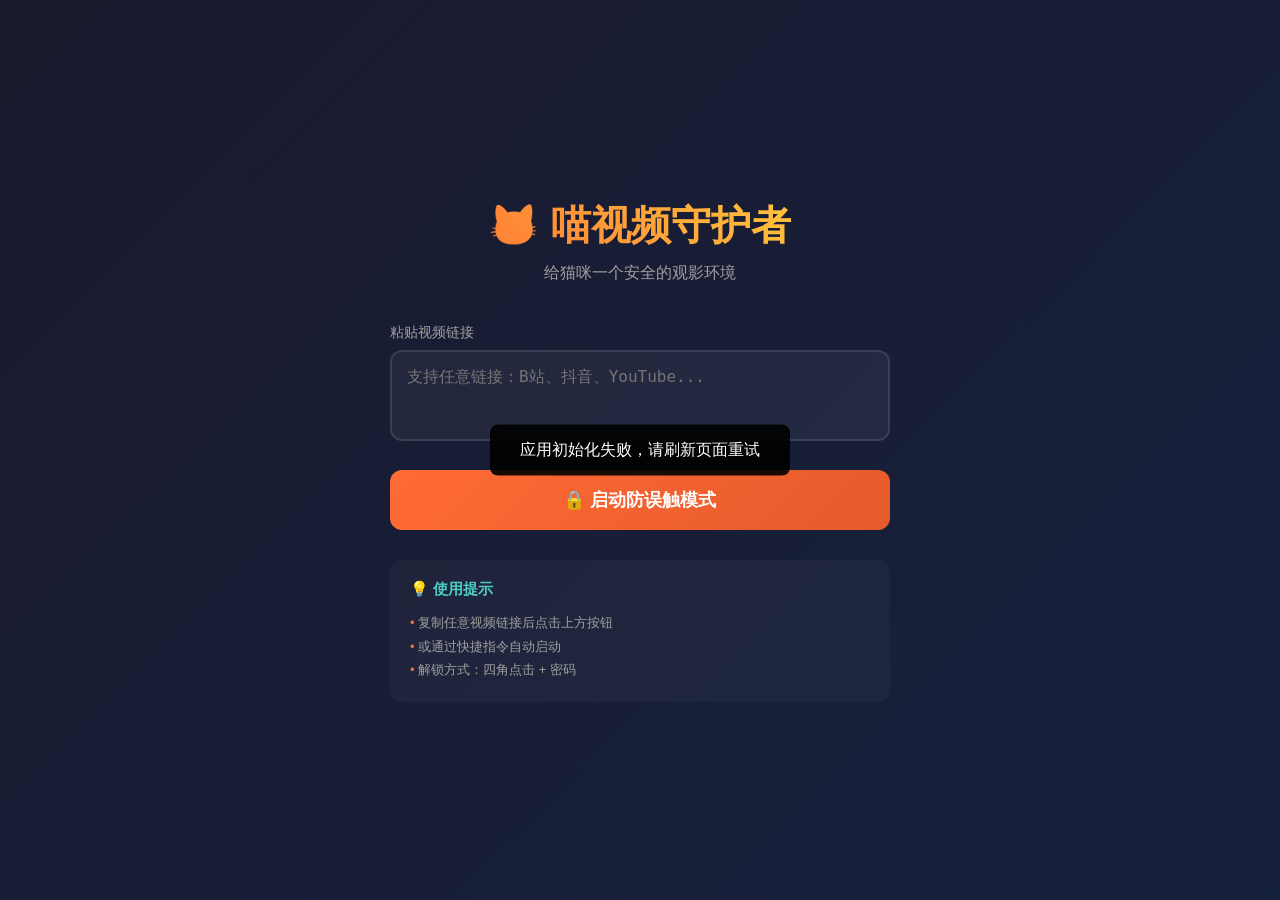
<file: cat-video-guard/index.html>
<!DOCTYPE html>
<html lang="zh-CN">
<head>
  <meta charset="UTF-8">
  <meta name="viewport" content="width=device-width, initial-scale=1.0, maximum-scale=1.0, user-scalable=no, viewport-fit=cover">
  <meta name="apple-mobile-web-app-capable" content="yes">
  <meta name="apple-mobile-web-app-status-bar-style" content="black-translucent">
  <meta name="apple-mobile-web-app-title" content="🐱猫猫视频">
  <meta name="theme-color" content="#000000">
  <title>🐱 喵视频守护者</title>
  <link rel="manifest" href="manifest.json">
  <link rel="stylesheet" href="css/style.css">
</head>
<body>
  <!-- 视频浏览器容器 -->
  <div id="browser-container">
    <iframe id="video-frame"
            sandbox="allow-scripts allow-same-origin allow-forms allow-presentation allow-popups"
            allow="autoplay; fullscreen; picture-in-play; camera; microphone"
            loading="eager"
            referrerpolicy="no-referrer">
    </iframe>
    
    <!-- 加载提示 -->
    <div id="loading-overlay" class="loading-overlay hidden">
      <div class="loading-spinner"></div>
      <p class="loading-text">正在加载视频...</p>
    </div>
    
    <!-- URL输入界面（首次使用或无参数时）-->
    <div id="url-input-view" class="input-view">
      <div class="input-container">
        <h1 class="app-title">🐱 喵视频守护者</h1>
        <p class="app-subtitle">给猫咪一个安全的观影环境</p>
        
        <div class="input-group">
          <label for="video-url">粘贴视频链接</label>
          <textarea id="video-url" 
                    placeholder="支持任意链接：B站、抖音、YouTube..."
                    rows="3"></textarea>
        </div>
        
        <button id="start-btn" class="primary-btn">
          🔒 启动防误触模式
        </button>
        
        <div class="tips">
          <h3>💡 使用提示</h3>
          <ul>
            <li>复制任意视频链接后点击上方按钮</li>
            <li>或通过快捷指令自动启动</li>
            <li>解锁方式：四角点击 + 密码</li>
          </ul>
        </div>
      </div>
    </div>
  </div>

  <!-- 🔒 防误触保护层 (核心!) -->
  <div id="guard-overlay" class="guard-overlay">
    <!-- 屏蔽区域 - 底部手势栏 -->
    <div class="blocked-zone zone-bottom" data-zone="home-indicator"></div>
    
    <!-- 屏蔽区域 - 左右滑动提示区（可选）-->
    <div class="blocked-zone zone-left" data-zone="swipe-left"></div>
    <div class="blocked-zone zone-right" data-zone="swipe-right"></div>

    <!-- 手势解锁交互区 -->
    <div id="gesture-unlock-area" class="unlock-area gesture-unlock">
      <div class="unlock-hint">
        <span class="lock-icon">🔒</span>
        <span class="hint-text">屏幕已锁定</span>
        <span class="hint-subtext">点击四角解锁</span>
      </div>
      
      <!-- 四角指示器 -->
      <div class="corner-indicators">
        <div class="corner corner-tl" data-corner="tl">
          <span class="corner-num">1</span>
          <div class="corner-ring"></div>
        </div>
        <div class="corner corner-tr" data-corner="tr">
          <span class="corner-num">2</span>
          <div class="corner-ring"></div>
        </div>
        <div class="corner corner-br" data-corner="br">
          <span class="corner-num">3</span>
          <div class="corner-ring"></div>
        </div>
        <div class="corner corner-bl" data-corner="bl">
          <span class="corner-num">4</span>
          <div class="corner-ring"></div>
        </div>
      </div>
      
      <!-- 进度指示 -->
      <div class="gesture-progress">
        <div class="progress-dots">
          <span class="dot active" data-step="1"></span>
          <span class="dot" data-step="2"></span>
          <span class="dot" data-step="3"></span>
          <span class="dot" data-step="4"></span>
        </div>
      </div>
    </div>

    <!-- PIN密码输入界面 (第二层解锁) -->
    <div id="pin-unlock-view" class="unlock-area pin-unlock hidden">
      <div class="pin-container">
        <div class="pin-header">
          <span class="pin-title">输入密码</span>
          <button class="pin-cancel-btn" id="pin-cancel">取消</button>
        </div>
        
        <div class="pin-display">
          <span class="pin-dot" data-index="0"></span>
          <span class="pin-dot" data-index="1"></span>
          <span class="pin-dot" data-index="2"></span>
          <span class="pin-dot" data-index="3"></span>
        </div>
        
        <div class="pin-keypad">
          <button class="key key-num" data-key="1">1</button>
          <button class="key key-num" data-key="2">2</button>
          <button class="key key-num" data-key="3">3</button>
          <button class="key key-num" data-key="4">4</button>
          <button class="key key-num" data-key="5">5</button>
          <button class="key key-num" data-key="6">6</button>
          <button class="key key-num" data-key="7">7</button>
          <button class="key key-num" data-key="8">8</button>
          <button class="key key-num" data-key="9">9</button>
          <button class="key key-empty"></button>
          <button class="key key-num" data-key="0">0</button>
          <button class="key key-delete" data-key="delete">⌫</button>
        </div>
        
        <div class="pin-actions">
          <button class="secondary-btn" id="pin-forgot">忘记密码?</button>
        </div>
      </div>
    </div>

    <!-- 猫爪检测提示 (趣味功能) -->
    <div id="cat-detected-toast" class="cat-toast hidden">
      <span class="cat-emoji">😼</span>
      <span class="toast-text">检测到猫爪操作!</span>
    </div>

    <!-- 解锁成功动画 -->
    <div id="unlock-success-animation" class="success-animation hidden">
      <div class="success-icon">✓</div>
      <span class="success-text">已解锁</span>
    </div>
  </div>

  <!-- 设置面板 (已解锁状态下可访问) -->
  <div id="settings-panel" class="settings-panel hidden">
    <div class="settings-content">
      <h2>⚙️ 设置</h2>
      
      <div class="setting-item">
        <label>修改PIN密码</label>
        <button id="change-pin-btn" class="small-btn">修改</button>
      </div>
      
      <div class="setting-item">
        <label>屏蔽底部手势栏</label>
        <input type="checkbox" id="toggle-bottom-bar" checked>
      </div>
      
      <div class="setting-item">
        <label>屏蔽侧边滑动</label>
        <input type="checkbox" id="toggle-sides" checked>
      </div>
      
      <div class="setting-item">
        <label>猫爪检测模式</label>
        <input type="checkbox" id="toggle-cat-detect">
      </div>
      
      <div class="setting-item">
        <label>自动重新锁定(秒)</label>
        <input type="number" id="auto-lock-time" value="30" min="5" max="300">
      </div>
      
      <button id="lock-now-btn" class="primary-btn">
        🔒 立即锁定
      </button>
      
      <button id="close-settings-btn" class="secondary-btn">
        关闭
      </button>
    </div>
  </div>

  <!-- JavaScript 模块 -->
  <script src="js/utils.js"></script>
  <script src="js/player.js"></script>
  <script src="js/unlock-gesture.js"></script>
  <script src="js/unlock-pin.js"></script>
  <script src="js/guard.js"></script>
  <script src="js/app.js"></script>
</body>
</html>
</file>
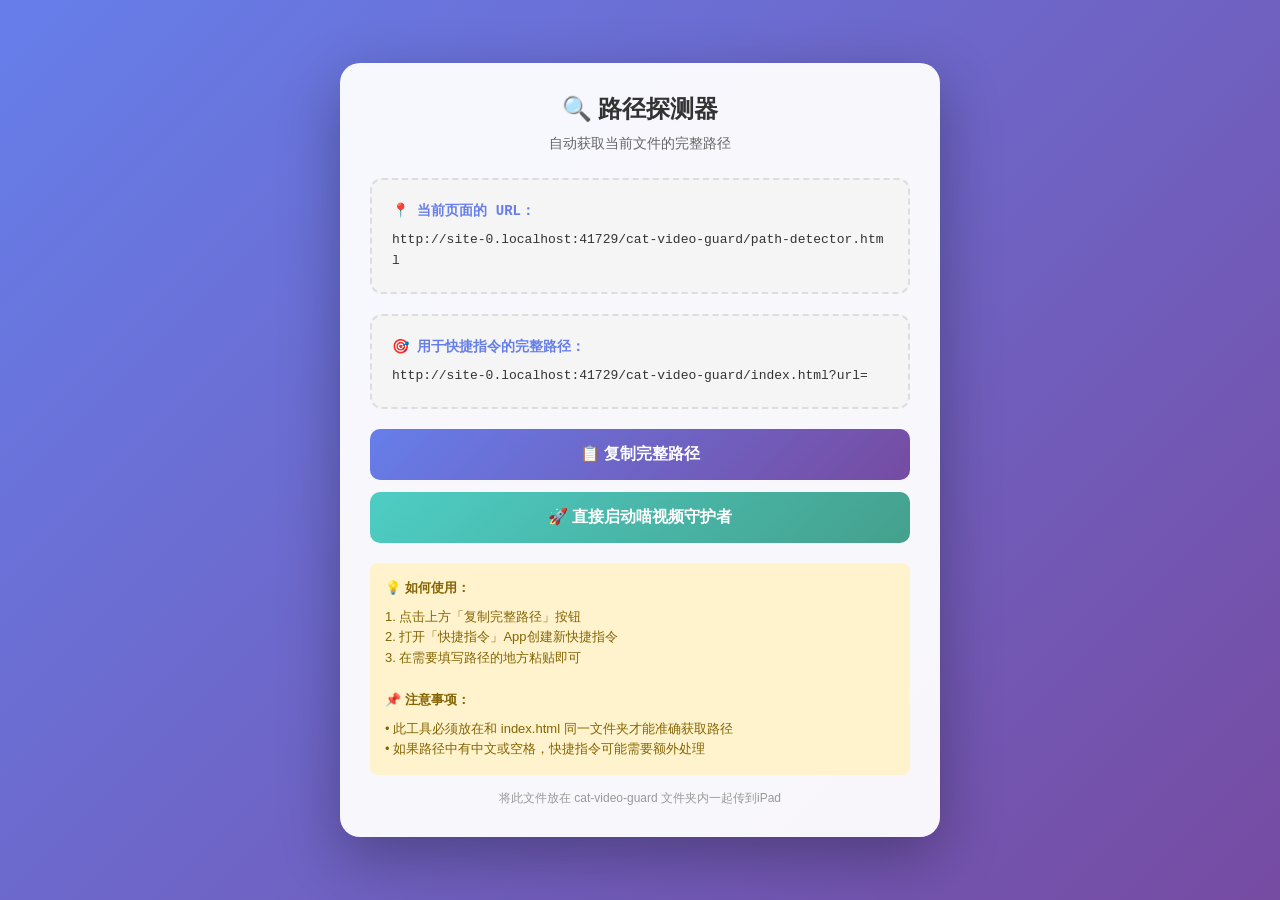
<file: cat-video-guard/path-detector.html>
<!DOCTYPE html>
<html lang="zh-CN">
<head>
  <meta charset="UTF-8">
  <meta name="viewport" content="width=device-width, initial-scale=1.0">
  <title>🔍 路径探测器</title>
  <style>
    * {
      margin: 0;
      padding: 0;
      box-sizing: border-box;
    }
    
    body {
      font-family: -apple-system, BlinkMacSystemFont, 'Segoe UI', Roboto, sans-serif;
      background: linear-gradient(135deg, #667eea 0%, #764ba2 100%);
      min-height: 100vh;
      display: flex;
      align-items: center;
      justify-content: center;
      padding: 20px;
    }
    
    .container {
      background: rgba(255, 255, 255, 0.95);
      border-radius: 20px;
      padding: 30px;
      max-width: 600px;
      width: 100%;
      box-shadow: 0 20px 60px rgba(0, 0, 0, 0.3);
    }
    
    h1 {
      text-align: center;
      color: #333;
      margin-bottom: 10px;
      font-size: 24px;
    }
    
    .subtitle {
      text-align: center;
      color: #666;
      margin-bottom: 25px;
      font-size: 14px;
    }
    
    .path-box {
      background: #f5f5f5;
      border: 2px dashed #ddd;
      border-radius: 12px;
      padding: 20px;
      margin-bottom: 20px;
      word-break: break-all;
      font-family: 'Monaco', 'Courier New', monospace;
      font-size: 13px;
      color: #333;
      line-height: 1.6;
      min-height: 80px;
    }
    
    .path-label {
      font-weight: bold;
      color: #667eea;
      margin-bottom: 8px;
      font-size: 14px;
    }
    
    .btn {
      display: block;
      width: 100%;
      padding: 15px;
      background: linear-gradient(135deg, #FF6B35, #FF8E53);
      color: white;
      border: none;
      border-radius: 10px;
      font-size: 16px;
      font-weight: bold;
      cursor: pointer;
      margin-bottom: 12px;
      transition: transform 0.2s;
    }
    
    .btn:active {
      transform: scale(0.98);
    }
    
    .btn-secondary {
      background: linear-gradient(135deg, #4ECDC4, #44A08D);
    }
    
    .btn-copy {
      background: linear-gradient(135deg, #667eea, #764ba2);
    }
    
    .success-msg {
      background: #d4edda;
      color: #155724;
      padding: 12px;
      border-radius: 8px;
      margin-top: 15px;
      text-align: center;
      font-size: 14px;
      display: none;
    }
    
    .success-msg.show {
      display: block;
      animation: fadeIn 0.3s ease;
    }
    
    .instructions {
      background: #fff3cd;
      color: #856404;
      padding: 15px;
      border-radius: 8px;
      margin-top: 20px;
      font-size: 13px;
      line-height: 1.6;
    }
    
    .instructions strong {
      display: block;
      margin-bottom: 8px;
    }
    
    @keyframes fadeIn {
      from { opacity: 0; transform: translateY(-10px); }
      to { opacity: 1; transform: translateY(0); }
    }

    .note {
      text-align: center;
      font-size: 12px;
      color: #999;
      margin-top: 15px;
    }
  </style>
</head>
<body>
  <div class="container">
    <h1>🔍 路径探测器</h1>
    <p class="subtitle">自动获取当前文件的完整路径</p>
    
    <div class="path-box">
      <div class="path-label">📍 当前页面的 URL：</div>
      <div id="current-url">检测中...</div>
    </div>
    
    <div class="path-box">
      <div class="path-label">🎯 用于快捷指令的完整路径：</div>
      <div id="full-path">检测中...</div>
    </div>
    
    <button class="btn btn-copy" onclick="copyPath()">
      📋 复制完整路径
    </button>
    
    <button class="btn btn-secondary" onclick="openMainApp()">
      🚀 直接启动喵视频守护者
    </button>
    
    <div id="success-msg" class="success-msg">
      ✅ 路径已复制到剪贴板！<br>
      现在可以去创建快捷指令了~
    </div>
    
    <div class="instructions">
      <strong>💡 如何使用：</strong>
      1. 点击上方「复制完整路径」按钮<br>
      2. 打开「快捷指令」App创建新快捷指令<br>
      3. 在需要填写路径的地方粘贴即可<br><br>
      <strong>📌 注意事项：</strong>
      • 此工具必须放在和 index.html 同一文件夹才能准确获取路径<br>
      • 如果路径中有中文或空格，快捷指令可能需要额外处理
    </div>
    
    <p class="note">
      将此文件放在 cat-video-guard 文件夹内一起传到iPad
    </p>
  </div>

  <script>
    // 页面加载完成后获取路径
    window.addEventListener('DOMContentLoaded', function() {
      detectPath();
    });
    
    function detectPath() {
      // 获取当前页面的完整URL
      const currentUrl = window.location.href;
      
      // 显示当前URL
      document.getElementById('current-url').textContent = currentUrl || '(无法获取)';
      
      // 构建用于快捷指令的路径
      let fullPath = '';
      
      if (currentUrl && currentUrl.startsWith('file://')) {
        // 本地文件协议 - 已经是正确的格式
        fullPath = currentUrl.replace('path-detector.html', 'index.html?url=');
        
        // 确保以 ?url= 结尾
        if (!fullPath.endsWith('?url=')) {
          if (fullPath.endsWith('index.html')) {
            fullPath += '?url=';
          } else if (!fullPath.includes('?url=')) {
            fullPath += '?url=';
          }
        }
      } else if (currentUrl) {
        // HTTP协议 - 可能是通过服务器访问的
        fullPath = currentUrl.replace('path-detector.html', 'index.html?url=');
        
        if (!fullPath.includes('?url=')) {
          fullPath += '?url=';
        }
      } else {
        fullPath = '无法自动检测路径\n\n请确保此文件放在 cat-video-guard 文件夹内';
      }
      
      document.getElementById('full-path').textContent = fullPath;
      
      // 保存到localStorage供其他页面使用
      localStorage.setItem('cvg_detected_path', fullPath);
    }
    
    function copyPath() {
      const pathText = document.getElementById('full-path').textContent;
      
      if (pathText && !pathText.includes('无法')) {
        // 尝试复制到剪贴板
        if (navigator.clipboard && navigator.clipboard.writeText) {
          navigator.clipboard.writeText(pathText).then(function() {
            showSuccess();
          }).catch(function() {
            // 如果失败，使用备用方案
            fallbackCopy(pathText);
          });
        } else {
          fallbackCopy(pathText);
        }
      } else {
        alert('无法获取有效路径！\n\n请确保：\n1. 此文件在 cat-video-guard 文件夹内\n2. 通过「文件」App或Safari打开');
      }
    }
    
    function fallbackCopy(text) {
      // 创建临时文本区域
      const textarea = document.createElement('textarea');
      textarea.value = text;
      textarea.style.position = 'fixed';
      textarea.style.opacity = '0';
      document.body.appendChild(textarea);
      
      try {
        textarea.select();
        document.execCommand('copy');
        showSuccess();
      } catch (err) {
        alert('复制失败，请手动复制以下路径：\n\n' + text);
      }
      
      document.body.removeChild(textarea);
    }
    
    function showSuccess() {
      const msg = document.getElementById('success-msg');
      msg.classList.add('show');
      
      setTimeout(() => {
        msg.classList.remove('show');
      }, 3000);
    }
    
    function openMainApp() {
      // 获取主应用的路径
      const currentPath = window.location.href;
      let mainAppPath = currentPath.replace('path-detector.html', 'index.html');
      
      // 如果有保存的视频链接参数，传递过去
      const savedUrl = localStorage.getItem('cvg_pending_url');
      if (savedUrl) {
        mainAppPath += '?url=' + encodeURIComponent(savedUrl);
      }
      
      // 跳转到主应用
      window.location.href = mainAppPath;
    }
    
    // 检查是否有待处理的URL
    window.addEventListener('load', function() {
      const urlParams = new URLSearchParams(window.location.search);
      const pendingUrl = urlParams.get('url');
      
      if (pendingUrl) {
        localStorage.setItem('cvg_pending_url', pendingUrl);
        
        // 显示提示
        const note = document.querySelector('.note');
        if (note) {
          note.innerHTML = '✅ 已接收到视频链接：<br>' + decodeURIComponent(pendingUrl) + 
                         '<br>点击「启动喵视频守护者」即可使用';
          note.style.color = '#28a745';
          note.style.fontWeight = 'bold';
        }
      }
    });
  </script>
</body>
</html>
</file>
<file: cat-video-guard/css/style.css>
/* ===================================
   🐱 喵视频守护者 - 样式表
   Cat Video Guard - Stylesheet
   =================================== */

/* CSS 变量 */
:root {
  --primary-color: #FF6B35;
  --primary-dark: #E55A2B;
  --secondary-color: #4ECDC4;
  --bg-dark: #1a1a2e;
  --bg-overlay: rgba(0, 0, 0, 0.85);
  --text-primary: #ffffff;
  --text-secondary: #a0a0a0;
  --success-color: #00d084;
  --error-color: #ff6b6b;
  --corner-size: 80px;
  --pin-dot-size: 16px;
  --key-size: 70px;
  --animation-speed: 0.3s;
}

/* 基础重置 */
* {
  margin: 0;
  padding: 0;
  box-sizing: border-box;
  -webkit-tap-highlight-color: transparent;
  -webkit-touch-callout: none;
  -webkit-user-select: none;
  user-select: none;
}

html, body {
  width: 100%;
  height: 100%;
  overflow: hidden;
  font-family: -apple-system, BlinkMacSystemFont, 'Segoe UI', Roboto, sans-serif;
  background: #000;
  color: var(--text-primary);
  position: fixed;
  touch-action: none;
}

/* 安全区域适配 (iPhone X+ / iPad) */
@supports (padding-top: env(safe-area-inset-top)) {
  body {
    padding-top: env(safe-area-inset-top);
    padding-bottom: env(safe-area-inset-bottom);
  }
}

/* ===================================
   浏览器容器
   =================================== */
#browser-container {
  position: fixed;
  top: 0;
  left: 0;
  width: 100%;
  height: 100%;
  z-index: 1;
  background: #000;
}

#video-frame {
  width: 100%;
  height: 100%;
  border: none;
  background: #000;
  display: block;
}

/* 加载提示 */
.loading-overlay {
  position: fixed;
  top: 0;
  left: 0;
  width: 100%;
  height: 100%;
  background: rgba(0, 0, 0, 0.9);
  display: flex;
  flex-direction: column;
  align-items: center;
  justify-content: center;
  z-index: 100;
  transition: opacity 0.3s;
}

.loading-overlay.hidden {
  opacity: 0;
  pointer-events: none;
}

.loading-spinner {
  width: 50px;
  height: 50px;
  border: 3px solid rgba(255, 255, 255, 0.1);
  border-top-color: var(--primary-color);
  border-radius: 50%;
  animation: spin 1s linear infinite;
}

@keyframes spin {
  to { transform: rotate(360deg); }
}

.loading-text {
  margin-top: 20px;
  color: var(--text-secondary);
  font-size: 16px;
}

/* URL输入界面 */
.input-view {
  position: fixed;
  top: 0;
  left: 0;
  width: 100%;
  height: 100%;
  background: linear-gradient(135deg, #1a1a2e 0%, #16213e 100%);
  display: flex;
  align-items: center;
  justify-content: center;
  z-index: 50;
  padding: 20px;
}

.input-view.hidden {
  display: none;
}

.input-container {
  width: 100%;
  max-width: 500px;
  text-align: center;
}

.app-title {
  font-size: 32px;
  margin-bottom: 10px;
  background: linear-gradient(45deg, var(--primary-color), #ffd93d);
  -webkit-background-clip: text;
  -webkit-text-fill-color: transparent;
  background-clip: text;
}

.app-subtitle {
  color: var(--text-secondary);
  font-size: 16px;
  margin-bottom: 40px;
}

.input-group {
  margin-bottom: 25px;
  text-align: left;
}

.input-group label {
  display: block;
  margin-bottom: 8px;
  color: var(--text-secondary);
  font-size: 14px;
}

#video-url {
  width: 100%;
  padding: 15px;
  border: 2px solid rgba(255, 255, 255, 0.1);
  border-radius: 12px;
  background: rgba(255, 255, 255, 0.05);
  color: var(--text-primary);
  font-size: 16px;
  resize: none;
  transition: border-color 0.3s;
}

#video-url:focus {
  outline: none;
  border-color: var(--primary-color);
  -webkit-user-select: auto;
  user-select: auto;
}

.primary-btn {
  width: 100%;
  padding: 18px;
  background: linear-gradient(135deg, var(--primary-color), var(--primary-dark));
  color: white;
  border: none;
  border-radius: 12px;
  font-size: 18px;
  font-weight: 600;
  cursor: pointer;
  transition: transform 0.2s, box-shadow 0.2s;
}

.primary-btn:active {
  transform: scale(0.98);
  box-shadow: 0 5px 20px rgba(255, 107, 53, 0.4);
}

.secondary-btn {
  padding: 12px 24px;
  background: transparent;
  color: var(--text-secondary);
  border: 1px solid rgba(255, 255, 255, 0.2);
  border-radius: 8px;
  font-size: 14px;
  cursor: pointer;
  transition: all 0.2s;
}

.small-btn {
  padding: 8px 16px;
  background: var(--primary-color);
  color: white;
  border: none;
  border-radius: 6px;
  font-size: 13px;
  cursor: pointer;
}

.tips {
  margin-top: 30px;
  text-align: left;
  padding: 20px;
  background: rgba(255, 255, 255, 0.03);
  border-radius: 12px;
}

.tips h3 {
  font-size: 15px;
  margin-bottom: 12px;
  color: var(--secondary-color);
}

.tips ul {
  list-style: none;
  font-size: 13px;
  color: var(--text-secondary);
  line-height: 1.8;
}

.tips li::before {
  content: "• ";
  color: var(--primary-color);
}

/* ===================================
   🔒 防误触保护层 (核心!)
   =================================== */
.guard-overlay {
  position: fixed;
  top: 0;
  left: 0;
  width: 100%;
  height: 100%;
  z-index: 9999;
  /* 关键：完全透明，不影响视频观看！*/
  background: transparent;
  pointer-events: auto;  /* 拦截所有触摸事件 */
  touch-action: none;     /* 禁止浏览器默认手势 */
  display: none;          /* 默认隐藏，锁定时显示 */
}

.guard-overlay.active {
  display: block;
}

/* 屏蔽区域 - 吸收触摸但不可见 */
.blocked-zone {
  position: absolute;
  z-index: 10;
  /* 完全透明但可接收触摸 */
  background: transparent;
}

.zone-bottom {
  bottom: 0;
  left: 0;
  width: 100%;
  height: max(env(safe-area-inset-bottom), 30px);  /* iPad底部手势区域 */
}

.zone-left {
  left: 0;
  top: 10%;
  width: 20px;
  height: 80%;
}

.zone-right {
  right: 0;
  top: 10%;
  width: 20px;
  height: 80%;
}

/* 隐藏的屏蔽区域 */
.blocked-zone.disabled {
  pointer-events: none;
}

/* ===================================
   手势解锁界面
   =================================== */
.gesture-unlock {
  position: absolute;
  top: 0;
  left: 0;
  width: 100%;
  height: 100%;
  display: flex;
  flex-direction: column;
  align-items: center;
  justify-content: center;
  padding: 40px;
}

.gesture-unlock.hidden {
  display: none;
}

.unlock-hint {
  text-align: center;
  margin-bottom: 60px;
  animation: fadeInUp 0.5s ease;
}

.lock-icon {
  font-size: 48px;
  display: block;
  margin-bottom: 15px;
  animation: pulse 2s infinite;
}

.hint-text {
  display: block;
  font-size: 22px;
  font-weight: 600;
  margin-bottom: 8px;
}

.hint-subtext {
  display: block;
  font-size: 14px;
  color: var(--text-secondary);
}

/* 四角指示器 */
.corner-indicators {
  position: relative;
  width: 100%;
  max-width: 400px;
  aspect-ratio: 4/3;
}

.corner {
  position: absolute;
  width: var(--corner-size);
  height: var(--corner-size);
  display: flex;
  align-items: center;
  justify-content: center;
  cursor: pointer;
  transition: all 0.3s;
}

.corner-tl { top: 0; left: 0; }
.corner-tr { top: 0; right: 0; }
.corner-br { bottom: 0; right: 0; }
.corner-bl { bottom: 0; left: 0; }

.corner-num {
  font-size: 28px;
  font-weight: bold;
  color: rgba(255, 255, 255, 0.3);
  transition: all 0.3s;
  z-index: 2;
}

.corner-ring {
  position: absolute;
  width: 60px;
  height: 60px;
  border: 3px solid rgba(255, 255, 255, 0.2);
  border-radius: 50%;
  transition: all 0.3s;
}

/* 激活状态 */
.corner.active .corner-num {
  color: var(--primary-color);
  transform: scale(1.2);
}

.corner.active .corner-ring {
  border-color: var(--primary-color);
  box-shadow: 0 0 20px rgba(255, 107, 53, 0.5);
  transform: scale(1.1);
}

/* 完成状态 */
.corner.completed .corner-num {
  color: var(--success-color);
}

.corner.completed .corner-ring {
  border-color: var(--success-color);
  background: rgba(0, 208, 132, 0.1);
}

/* 进度指示器 */
.gesture-progress {
  margin-top: 40px;
}

.progress-dots {
  display: flex;
  gap: 12px;
}

.dot {
  width: 12px;
  height: 12px;
  border-radius: 50%;
  background: rgba(255, 255, 255, 0.2);
  transition: all 0.3s;
}

.dot.active {
  background: var(--primary-color);
  box-shadow: 0 0 10px rgba(255, 107, 53, 0.5);
}

.dot.completed {
  background: var(--success-color);
}

/* ===================================
   PIN密码输入界面
   =================================== */
.pin-unlock {
  position: absolute;
  top: 0;
  left: 0;
  width: 100%;
  height: 100%;
  background: var(--bg-overlay);
  backdrop-filter: blur(20px);
  -webkit-backdrop-filter: blur(20px);
  display: flex;
  align-items: center;
  justify-content: center;
  animation: fadeIn 0.3s ease;
}

.pin-unlock.hidden {
  display: none;
}

.pin-container {
  width: 100%;
  max-width: 350px;
  padding: 30px;
}

.pin-header {
  display: flex;
  justify-content: space-between;
  align-items: center;
  margin-bottom: 40px;
}

.pin-title {
  font-size: 22px;
  font-weight: 600;
}

.pin-cancel-btn {
  background: none;
  border: none;
  color: var(--text-secondary);
  font-size: 16px;
  cursor: pointer;
  padding: 8px;
}

/* PIN显示区 */
.pin-display {
  display: flex;
  justify-content: center;
  gap: 20px;
  margin-bottom: 40px;
}

.pin-dot {
  width: var(--pin-dot-size);
  height: var(--pin-dot-size);
  border-radius: 50%;
  border: 2px solid rgba(255, 255, 255, 0.3);
  background: transparent;
  transition: all 0.2s;
}

.pin-dot.filled {
  background: var(--text-primary);
  border-color: var(--text-primary);
  animation: popIn 0.2s ease;
}

.pin-dot.error {
  border-color: var(--error-color);
  animation: shake 0.5s ease;
}

/* PIN键盘 */
.pin-keypad {
  display: grid;
  grid-template-columns: repeat(3, 1fr);
  gap: 15px;
  margin-bottom: 30px;
}

.key {
  width: var(--key-size);
  height: var(--key-size);
  margin: 0 auto;
  border: none;
  border-radius: 50%;
  background: rgba(255, 255, 255, 0.08);
  color: var(--text-primary);
  font-size: 28px;
  font-weight: 500;
  cursor: pointer;
  transition: all 0.15s;
  display: flex;
  align-items: center;
  justify-content: center;
}

.key:active {
  background: rgba(255, 255, 255, 0.2);
  transform: scale(0.95);
}

.key-delete {
  font-size: 24px;
  color: var(--text-secondary);
}

.key-empty {
  visibility: hidden;
}

.pin-actions {
  text-align: center;
}

/* ===================================
   动画效果
   =================================== */
@keyframes fadeIn {
  from { opacity: 0; }
  to { opacity: 1; }
}

@keyframes fadeInUp {
  from {
    opacity: 0;
    transform: translateY(20px);
  }
  to {
    opacity: 1;
    transform: translateY(0);
  }
}

@keyframes pulse {
  0%, 100% { transform: scale(1); }
  50% { transform: scale(1.1); }
}

@keyframes popIn {
  0% { transform: scale(0); }
  50% { transform: scale(1.2); }
  100% { transform: scale(1); }
}

@keyframes shake {
  0%, 100% { transform: translateX(0); }
  20%, 60% { transform: translateX(-10px); }
  40%, 80% { transform: translateX(10px); }
}

@keyframes slideUp {
  from {
    transform: translateY(100%);
    opacity: 0;
  }
  to {
    transform: translateY(0);
    opacity: 1;
  }
}

/* 解锁成功动画 */
.success-animation {
  position: fixed;
  top: 50%;
  left: 50%;
  transform: translate(-50%, -50%);
  text-align: center;
  z-index: 10000;
  animation: successPop 0.6s ease forwards;
}

.success-animation.hidden {
  display: none;
}

.success-icon {
  width: 80px;
  height: 80px;
  border-radius: 50%;
  background: var(--success-color);
  color: white;
  font-size: 40px;
  display: flex;
  align-items: center;
  justify-content: center;
  margin: 0 auto 15px;
  animation: scaleIn 0.4s ease;
}

.success-text {
  font-size: 24px;
  font-weight: 600;
  color: white;
}

@keyframes successPop {
  0% {
    transform: translate(-50%, -50%) scale(0);
    opacity: 0;
  }
  50% {
    transform: translate(-50%, -50%) scale(1.1);
  }
  100% {
    transform: translate(-50%, -50%) scale(1);
    opacity: 1;
  }
}

@keyframes scaleIn {
  from { transform: scale(0) rotate(-180deg); }
  to { transform: scale(1) rotate(0deg); }
}

/* 猫爪检测提示 */
.cat-toast {
  position: fixed;
  top: 100px;
  left: 50%;
  transform: translateX(-50%);
  background: rgba(255, 107, 53, 0.95);
  color: white;
  padding: 15px 30px;
  border-radius: 30px;
  display: flex;
  align-items: center;
  gap: 10px;
  font-size: 16px;
  font-weight: 500;
  z-index: 10001;
  animation: slideDown 0.3s ease, fadeOut 0.3s ease 2s forwards;
  box-shadow: 0 5px 20px rgba(0, 0, 0, 0.3);
}

.cat-toast.hidden {
  display: none;
}

.cat-emoji {
  font-size: 24px;
  animation: wiggle 0.5s ease infinite;
}

@keyframes slideDown {
  from {
    transform: translateX(-50%) translateY(-20px);
    opacity: 0;
  }
  to {
    transform: translateX(-50%) translateY(0);
    opacity: 1;
  }
}

@keyframes fadeOut {
  to { opacity: 0; visibility: hidden; }
}

@keyframes wiggle {
  0%, 100% { transform: rotate(0deg); }
  25% { transform: rotate(-10deg); }
  75% { transform: rotate(10deg); }
}

/* ===================================
   设置面板
   =================================== */
.settings-panel {
  position: fixed;
  top: 0;
  left: 0;
  width: 100%;
  height: 100%;
  background: rgba(0, 0, 0, 0.95);
  backdrop-filter: blur(10px);
  z-index: 10002;
  display: flex;
  align-items: center;
  justify-content: center;
  padding: 20px;
  animation: fadeIn 0.3s ease;
}

.settings-panel.hidden {
  display: none;
}

.settings-content {
  width: 100%;
  max-width: 450px;
  background: rgba(255, 255, 255, 0.05);
  border-radius: 20px;
  padding: 30px;
}

.settings-content h2 {
  font-size: 24px;
  margin-bottom: 25px;
  text-align: center;
}

.setting-item {
  display: flex;
  justify-content: space-between;
  align-items: center;
  padding: 15px 0;
  border-bottom: 1px solid rgba(255, 255, 255, 0.1);
}

.setting-item label {
  font-size: 15px;
  color: var(--text-primary);
}

.setting-item input[type="checkbox"] {
  width: 50px;
  height: 26px;
  appearance: none;
  background: rgba(255, 255, 255, 0.2);
  border-radius: 13px;
  position: relative;
  cursor: pointer;
  transition: background 0.3s;
}

.setting-item input[type="checkbox"]::before {
  content: '';
  position: absolute;
  width: 22px;
  height: 22px;
  border-radius: 50%;
  background: white;
  top: 2px;
  left: 2px;
  transition: transform 0.3s;
}

.setting-item input[type="checkbox"]:checked {
  background: var(--primary-color);
}

.setting-item input[type="checkbox"]:checked::before {
  transform: translateX(24px);
}

.setting-item input[type="number"] {
  width: 80px;
  padding: 8px 12px;
  border: 1px solid rgba(255, 255, 255, 0.2);
  border-radius: 8px;
  background: rgba(255, 255, 255, 0.05);
  color: white;
  font-size: 15px;
  text-align: center;
}

.settings-content .primary-btn,
.settings-content .secondary-btn {
  margin-top: 15px;
  width: 100%;
}

/* ===================================
   响应式优化 (iPad)
   =================================== */
@media (min-width: 768px) {
  :root {
    --corner-size: 100px;
    --key-size: 80px;
    --pin-dot-size: 20px;
  }
  
  .app-title {
    font-size: 40px;
  }
  
  .lock-icon {
    font-size: 64px;
  }
  
  .hint-text {
    font-size: 28px;
  }
  
  .corner-num {
    font-size: 36px;
  }
  
  .key {
    font-size: 32px;
  }
}

/* 横屏模式优化 */
@media (orientation: landscape) and (max-height: 500px) {
  .gesture-unlock {
    padding: 20px;
  }
  
  .unlock-hint {
    margin-bottom: 30px;
  }
  
  .lock-icon {
    font-size: 36px;
  }
  
  .corner-indicators {
    max-width: 500px;
  }
  
  :root {
    --corner-size: 70px;
  }
}

/* ===================================
   工具类
   =================================== */
.hidden {
  display: none !important;
}

.visible {
  display: block !important;
}

/* 触摸反馈（调试用，生产环境移除） */
.touch-debug-point {
  position: absolute;
  width: 20px;
  height: 20px;
  background: rgba(255, 0, 0, 0.5);
  border-radius: 50%;
  pointer-events: none;
  transform: translate(-50%, -50%);
}
</file>
